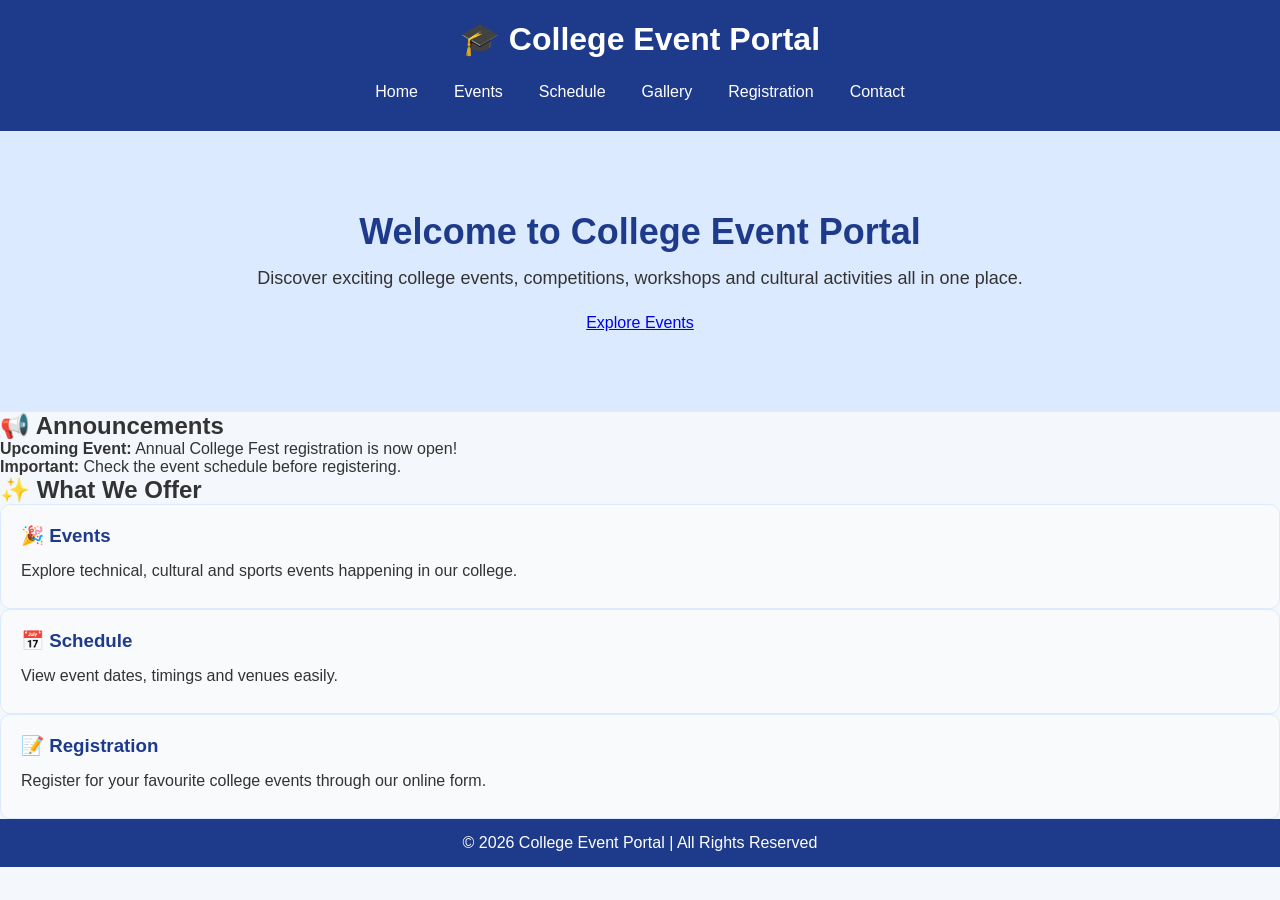
<file: index.html>
<!DOCTYPE html>
<html lang="en">
<head>
    <meta charset="UTF-8">
    <meta name="viewport" content="width=device-width, initial-scale=1.0">
    <title>College Event Portal</title>

    <link rel="stylesheet" href="style.css">
</head>

<body>

<header>
    <h1>🎓 College Event Portal</h1>

    <nav>
        <a href="index.html">Home</a>
        <a href="events.html">Events</a>
        <a href="schedule.html">Schedule</a>
        <a href="gallery.html">Gallery</a>
        <a href="registration.html">Registration</a>
        <a href="contact.html">Contact</a>
    </nav>
</header>

<main>

    <section class="hero">
        <h2>Welcome to College Event Portal</h2>

        <p>
            Discover exciting college events, competitions,
            workshops and cultural activities all in one place.
        </p>

        <a href="events.html" class="btn">Explore Events</a>
    </section>

    <section>
        <h2 class="page-title">📢 Announcements</h2>

        <div class="announcement">
            <strong>Upcoming Event:</strong>
            Annual College Fest registration is now open!
        </div>

        <div class="announcement">
            <strong>Important:</strong>
            Check the event schedule before registering.
        </div>
    </section>

    <section>
        <h2 class="page-title">✨ What We Offer</h2>

        <div class="card-container">

            <div class="card">
                <h3>🎉 Events</h3>
                <p>
                    Explore technical, cultural and sports events
                    happening in our college.
                </p>
            </div>

            <div class="card">
                <h3>📅 Schedule</h3>
                <p>
                    View event dates, timings and venues
                    easily.
                </p>
            </div>

            <div class="card">
                <h3>📝 Registration</h3>
                <p>
                    Register for your favourite college events
                    through our online form.
                </p>
            </div>

        </div>
    </section>

</main>

<footer>
    <p>© 2026 College Event Portal | All Rights Reserved</p>
</footer>

<script src="script.js"></script>

</body>
</html>
</file>
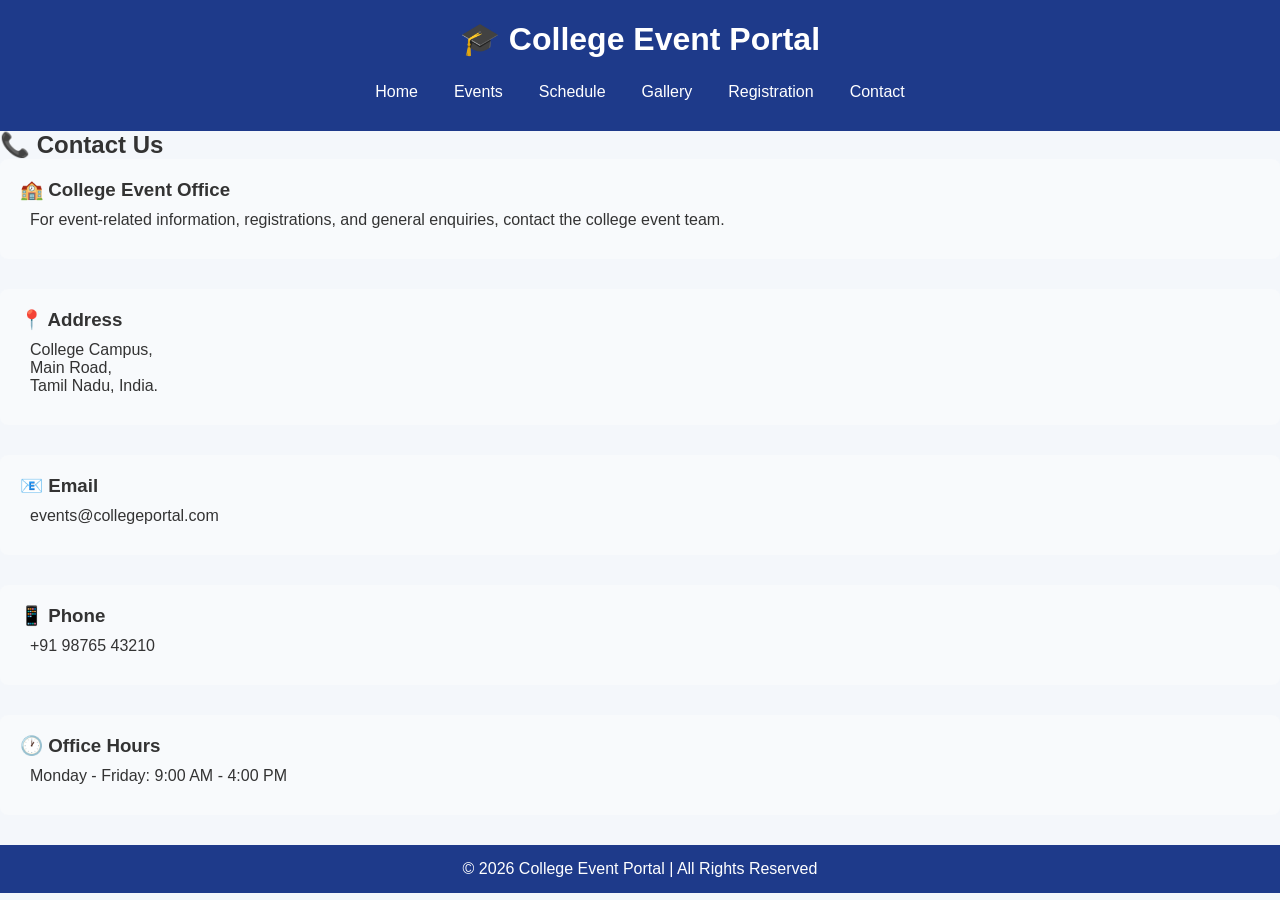
<file: contact.html>
<!DOCTYPE html>
<html lang="en">
<head>
    <meta charset="UTF-8">
    <meta name="viewport" content="width=device-width, initial-scale=1.0">

    <title>Contact - College Event Portal</title>

    <link rel="stylesheet" href="style.css">
</head>

<body>

<header>
    <h1>🎓 College Event Portal</h1>

    <nav>
        <a href="index.html">Home</a>
        <a href="events.html">Events</a>
        <a href="schedule.html">Schedule</a>
        <a href="gallery.html">Gallery</a>
        <a href="registration.html">Registration</a>
        <a href="contact.html">Contact</a>
    </nav>
</header>

<main>

    <h2 class="page-title">📞 Contact Us</h2>

    <div class="contact-box">
        <h3>🏫 College Event Office</h3>
        <p>
            For event-related information, registrations,
            and general enquiries, contact the college event team.
        </p>
    </div>

    <div class="contact-box">
        <h3>📍 Address</h3>
        <p>
            College Campus,<br>
            Main Road,<br>
            Tamil Nadu, India.
        </p>
    </div>

    <div class="contact-box">
        <h3>📧 Email</h3>
        <p>events@collegeportal.com</p>
    </div>

    <div class="contact-box">
        <h3>📱 Phone</h3>
        <p>+91 98765 43210</p>
    </div>

    <div class="contact-box">
        <h3>🕐 Office Hours</h3>
        <p>
            Monday - Friday: 9:00 AM - 4:00 PM
        </p>
    </div>

</main>

<footer>
    <p>© 2026 College Event Portal | All Rights Reserved</p>
</footer>

<script src="script.js"></script>

</body>
</html>
</file>
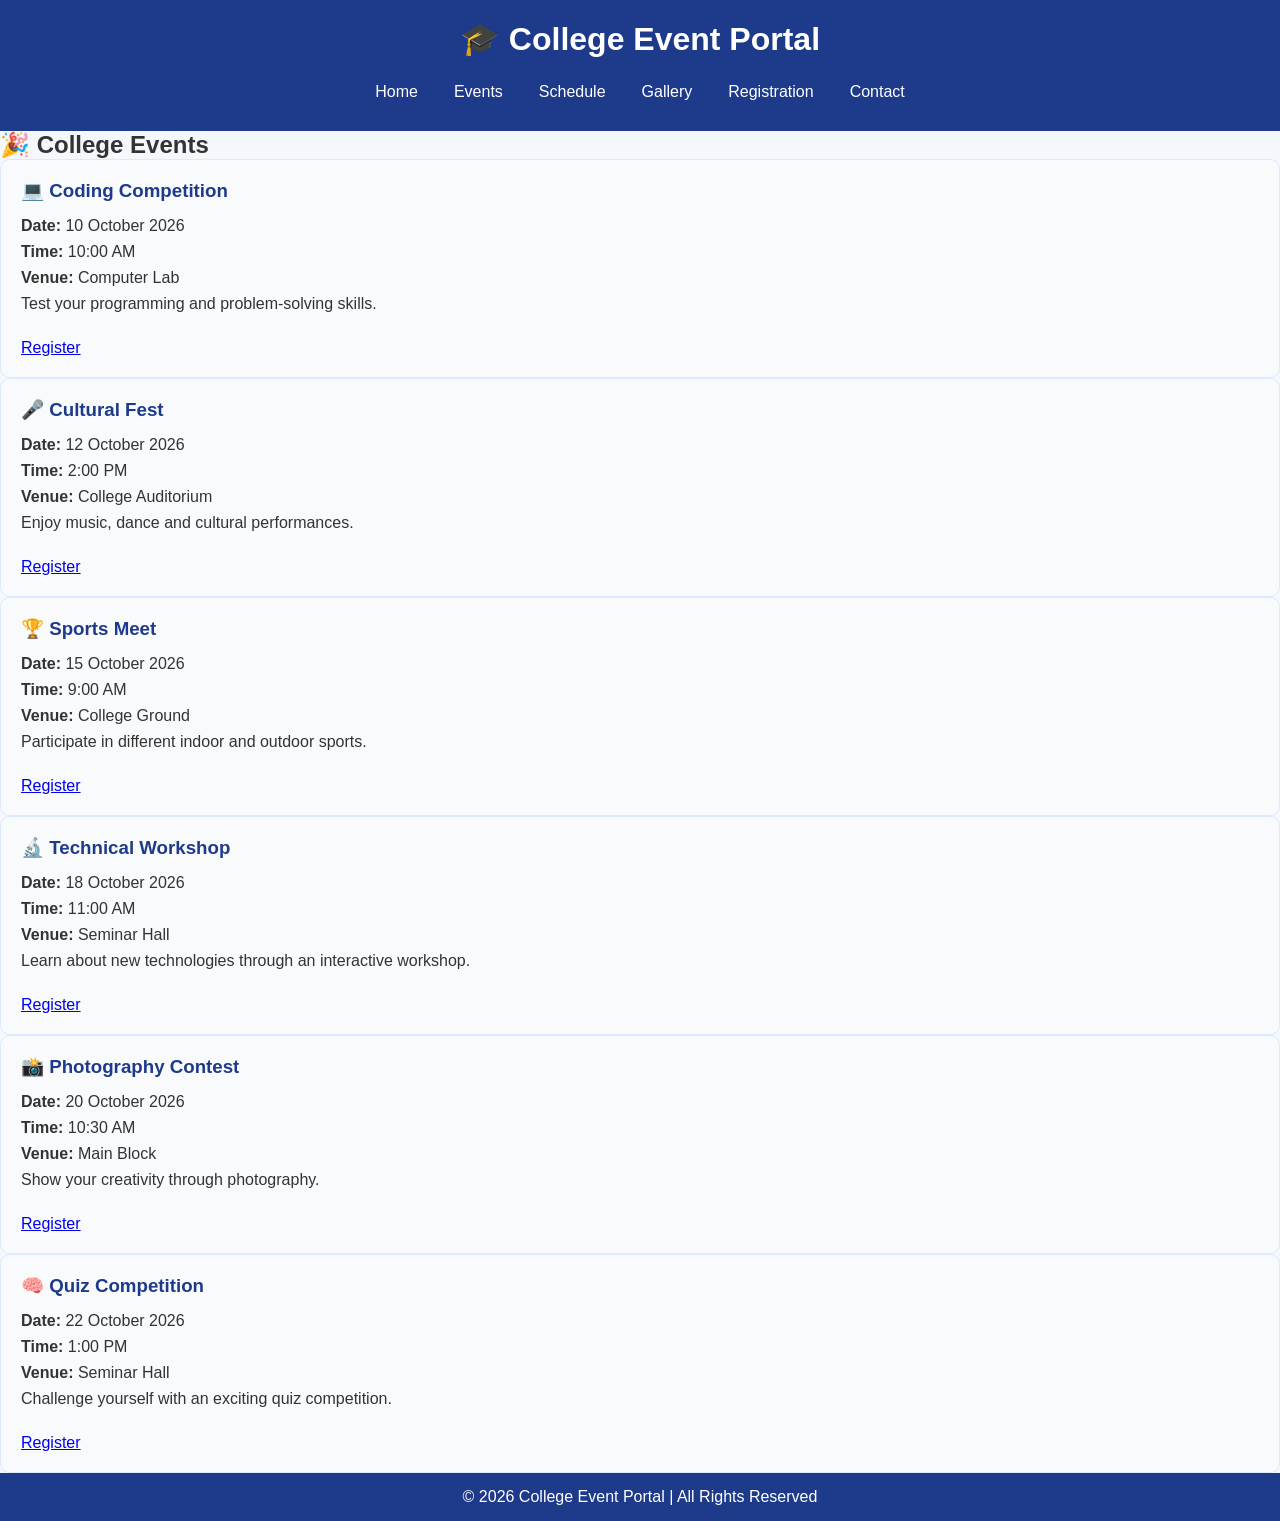
<file: events.html>
<!DOCTYPE html>
<html lang="en">
<head>
    <meta charset="UTF-8">
    <meta name="viewport" content="width=device-width, initial-scale=1.0">
    <title>Events - College Event Portal</title>
    <link rel="stylesheet" href="style.css">
</head>

<body>

<header>
    <h1>🎓 College Event Portal</h1>

    <nav>
        <a href="index.html">Home</a>
        <a href="events.html">Events</a>
        <a href="schedule.html">Schedule</a>
        <a href="gallery.html">Gallery</a>
        <a href="registration.html">Registration</a>
        <a href="contact.html">Contact</a>
    </nav>
</header>

<main>

    <h2 class="page-title">🎉 College Events</h2>

    <div class="card-container">

        <div class="card">
            <h3>💻 Coding Competition</h3>
            <p><strong>Date:</strong> 10 October 2026</p>
            <p><strong>Time:</strong> 10:00 AM</p>
            <p><strong>Venue:</strong> Computer Lab</p>
            <p>Test your programming and problem-solving skills.</p>
            <br>
            <a href="registration.html" class="btn">Register</a>
        </div>

        <div class="card">
            <h3>🎤 Cultural Fest</h3>
            <p><strong>Date:</strong> 12 October 2026</p>
            <p><strong>Time:</strong> 2:00 PM</p>
            <p><strong>Venue:</strong> College Auditorium</p>
            <p>Enjoy music, dance and cultural performances.</p>
            <br>
            <a href="registration.html" class="btn">Register</a>
        </div>

        <div class="card">
            <h3>🏆 Sports Meet</h3>
            <p><strong>Date:</strong> 15 October 2026</p>
            <p><strong>Time:</strong> 9:00 AM</p>
            <p><strong>Venue:</strong> College Ground</p>
            <p>Participate in different indoor and outdoor sports.</p>
            <br>
            <a href="registration.html" class="btn">Register</a>
        </div>

        <div class="card">
            <h3>🔬 Technical Workshop</h3>
            <p><strong>Date:</strong> 18 October 2026</p>
            <p><strong>Time:</strong> 11:00 AM</p>
            <p><strong>Venue:</strong> Seminar Hall</p>
            <p>Learn about new technologies through an interactive workshop.</p>
            <br>
            <a href="registration.html" class="btn">Register</a>
        </div>

        <div class="card">
            <h3>📸 Photography Contest</h3>
            <p><strong>Date:</strong> 20 October 2026</p>
            <p><strong>Time:</strong> 10:30 AM</p>
            <p><strong>Venue:</strong> Main Block</p>
            <p>Show your creativity through photography.</p>
            <br>
            <a href="registration.html" class="btn">Register</a>
        </div>

        <div class="card">
            <h3>🧠 Quiz Competition</h3>
            <p><strong>Date:</strong> 22 October 2026</p>
            <p><strong>Time:</strong> 1:00 PM</p>
            <p><strong>Venue:</strong> Seminar Hall</p>
            <p>Challenge yourself with an exciting quiz competition.</p>
            <br>
            <a href="registration.html" class="btn">Register</a>
        </div>

    </div>

</main>

<footer>
    <p>© 2026 College Event Portal | All Rights Reserved</p>
</footer>

<script src="script.js"></script>

</body>
</html>
</file>
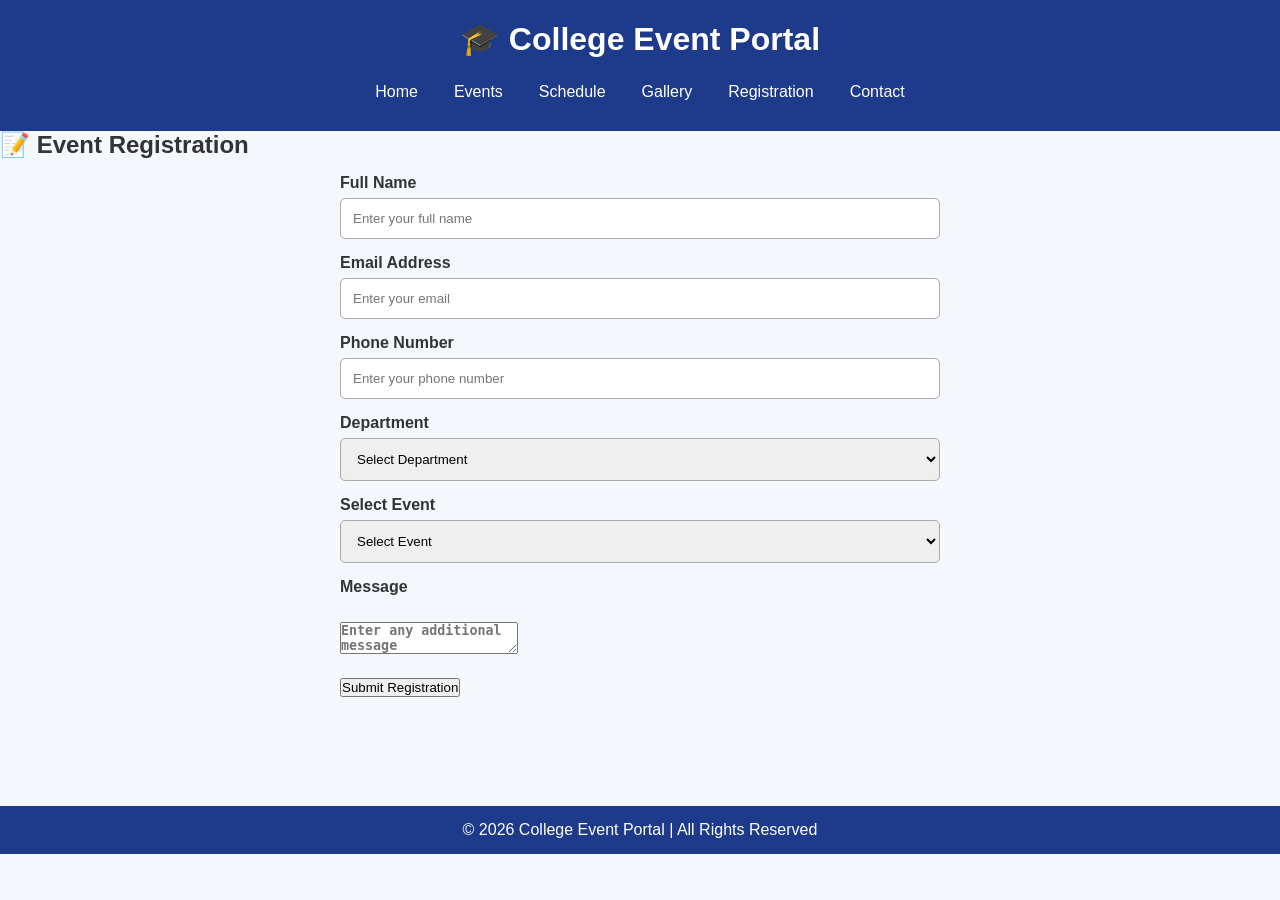
<file: registration.html>
<!DOCTYPE html>
<html lang="en">
<head>
    <meta charset="UTF-8">
    <meta name="viewport" content="width=device-width, initial-scale=1.0">
    <title>Registration - College Event Portal</title>

    <link rel="stylesheet" href="style.css">
</head>

<body>

<header>
    <h1>🎓 College Event Portal</h1>

    <nav>
        <a href="index.html">Home</a>
        <a href="events.html">Events</a>
        <a href="schedule.html">Schedule</a>
        <a href="gallery.html">Gallery</a>
        <a href="registration.html">Registration</a>
        <a href="contact.html">Contact</a>
    </nav>
</header>

<main>

    <h2 class="page-title">📝 Event Registration</h2>

    <form id="registrationForm">

        <div class="form-group">
            <label for="name">Full Name</label>
            <input type="text" id="name" name="name"
                   placeholder="Enter your full name" required>
        </div>

        <div class="form-group">
            <label for="email">Email Address</label>
            <input type="email" id="email" name="email"
                   placeholder="Enter your email" required>
        </div>

        <div class="form-group">
            <label for="phone">Phone Number</label>
            <input type="tel" id="phone" name="phone"
                   placeholder="Enter your phone number"
                   pattern="[0-9]{10}" required>
        </div>

        <div class="form-group">
            <label for="department">Department</label>

            <select id="department" name="department" required>
                <option value="">Select Department</option>
                <option value="ECE">ECE</option>
                <option value="CSE">CSE</option>
                <option value="EEE">EEE</option>
                <option value="MECH">Mechanical</option>
                <option value="CIVIL">Civil</option>
                <option value="IT">Information Technology</option>
            </select>
        </div>

        <div class="form-group">
            <label for="event">Select Event</label>

            <select id="event" name="event" required>
                <option value="">Select Event</option>
                <option value="Coding Competition">
                    Coding Competition
                </option>
                <option value="Cultural Fest">
                    Cultural Fest
                </option>
                <option value="Sports Meet">
                    Sports Meet
                </option>
                <option value="Technical Workshop">
                    Technical Workshop
                </option>
                <option value="Photography Contest">
                    Photography Contest
                </option>
                <option value="Quiz Competition">
                    Quiz Competition
                </option>
            </select>
        </div>

        <div class="form-group">
            <label for="message">Message</label>

            <textarea id="message" name="message"
                      placeholder="Enter any additional message"></textarea>
        </div>

        <button type="submit" class="btn">
            Submit Registration
        </button>

    </form>

</main>

<footer>
    <p>© 2026 College Event Portal | All Rights Reserved</p>
</footer>

<script src="script.js"></script>

</body>
</html>
</file>
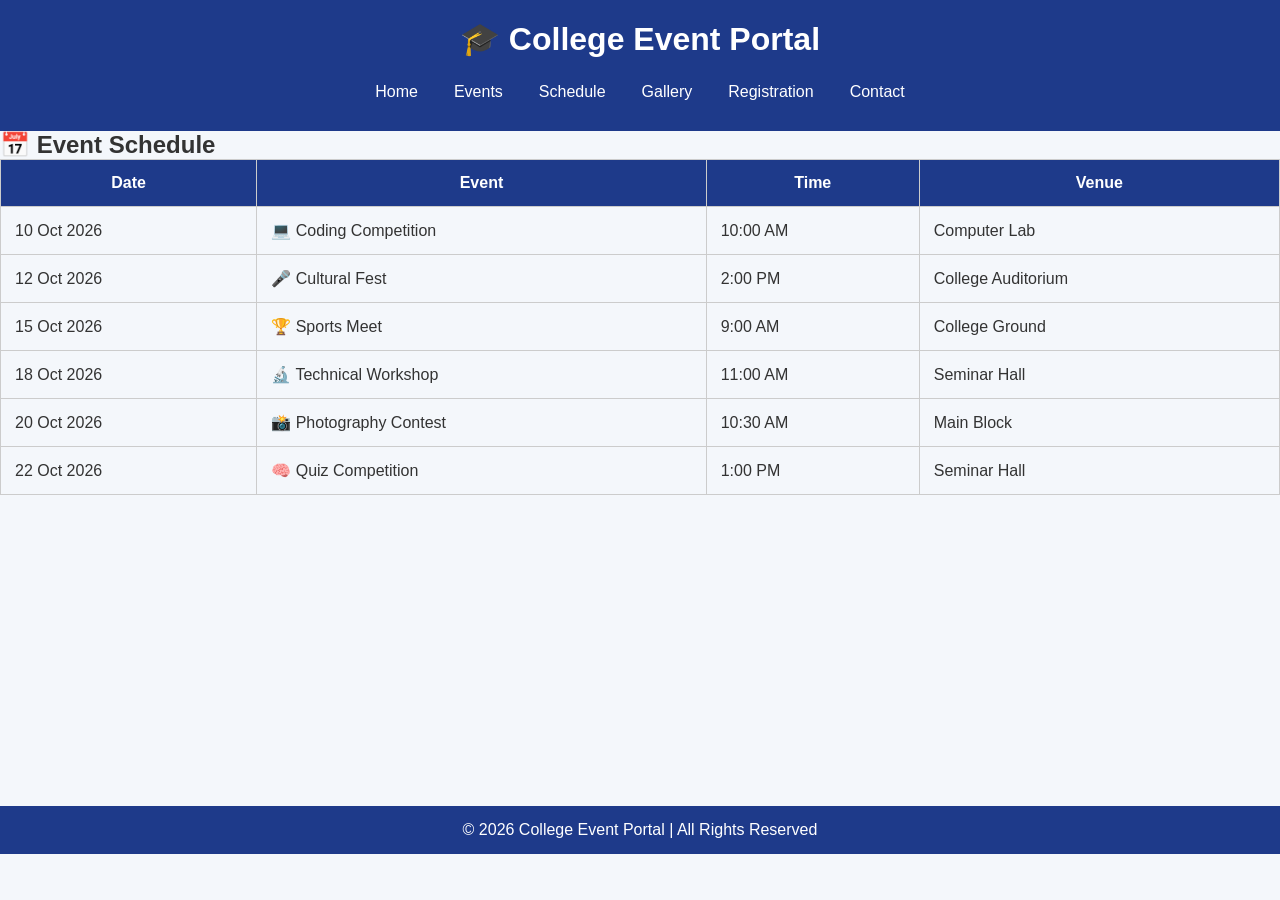
<file: schedule.html>
<!DOCTYPE html>
<html lang="en">
<head>
    <meta charset="UTF-8">
    <meta name="viewport" content="width=device-width, initial-scale=1.0">
    <title>Schedule - College Event Portal</title>

    <link rel="stylesheet" href="style.css">
</head>

<body>

<header>
    <h1>🎓 College Event Portal</h1>

    <nav>
        <a href="index.html">Home</a>
        <a href="events.html">Events</a>
        <a href="schedule.html">Schedule</a>
        <a href="gallery.html">Gallery</a>
        <a href="registration.html">Registration</a>
        <a href="contact.html">Contact</a>
    </nav>
</header>

<main>

    <h2 class="page-title">📅 Event Schedule</h2>

    <div class="table-container">

        <table>
            <thead>
                <tr>
                    <th>Date</th>
                    <th>Event</th>
                    <th>Time</th>
                    <th>Venue</th>
                </tr>
            </thead>

            <tbody>
                <tr>
                    <td>10 Oct 2026</td>
                    <td>💻 Coding Competition</td>
                    <td>10:00 AM</td>
                    <td>Computer Lab</td>
                </tr>

                <tr>
                    <td>12 Oct 2026</td>
                    <td>🎤 Cultural Fest</td>
                    <td>2:00 PM</td>
                    <td>College Auditorium</td>
                </tr>

                <tr>
                    <td>15 Oct 2026</td>
                    <td>🏆 Sports Meet</td>
                    <td>9:00 AM</td>
                    <td>College Ground</td>
                </tr>

                <tr>
                    <td>18 Oct 2026</td>
                    <td>🔬 Technical Workshop</td>
                    <td>11:00 AM</td>
                    <td>Seminar Hall</td>
                </tr>

                <tr>
                    <td>20 Oct 2026</td>
                    <td>📸 Photography Contest</td>
                    <td>10:30 AM</td>
                    <td>Main Block</td>
                </tr>

                <tr>
                    <td>22 Oct 2026</td>
                    <td>🧠 Quiz Competition</td>
                    <td>1:00 PM</td>
                    <td>Seminar Hall</td>
                </tr>
            </tbody>
        </table>

    </div>

</main>

<footer>
    <p>© 2026 College Event Portal | All Rights Reserved</p>
</footer>

<script src="script.js"></script>

</body>
</html>
</file>
<file: style.css>
* {
    margin: 0;
    padding: 0;
    box-sizing: border-box;
}

body {
    font-family: Arial, sans-serif;
    background-color: #f4f7fb;
    color: #333;
}

/* Header */

header {
    background-color: #1e3a8a;
    color: white;
    padding: 20px;
    text-align: center;
}

header h1 {
    margin-bottom: 15px;
}

/* Navigation */

nav {
    display: flex;
    justify-content: center;
    flex-wrap: wrap;
    gap: 8px;
}

nav a {
    color: white;
    text-decoration: none;
    padding: 10px 14px;
    border-radius: 5px;
}

nav a:hover {
    background-color: #2563eb;
}

/* Main */

main {
    min-height: 75vh;
}

/* Home */

.hero {
    text-align: center;
    padding: 80px 20px;
    background-color: #dbeafe;
}

.hero h2 {
    color: #1e3a8a;
    font-size: 36px;
    margin-bottom: 15px;
}

.hero p {
    font-size: 18px;
    margin-bottom: 25px;
}

/* Common container */

.container {
    max-width: 1000px;
    margin: 40px auto;
    padding: 30px;
    background-color: white;
    border-radius: 10px;
    text-align: center;
}

.container h2 {
    color: #1e3a8a;
    margin-bottom: 25px;
}

.container p {
    line-height: 1.6;
}

/* Buttons */

.button {
    display: inline-block;
    background-color: #1e3a8a;
    color: white;
    text-decoration: none;
    padding: 11px 20px;
    border: none;
    border-radius: 6px;
    cursor: pointer;
    margin-top: 10px;
}

.button:hover {
    background-color: #2563eb;
}

/* Event cards */

.cards {
    display: grid;
    grid-template-columns: repeat(3, 1fr);
    gap: 20px;
}

.card {
    background-color: #f8fafc;
    border: 1px solid #dbeafe;
    border-radius: 10px;
    padding: 20px;
    text-align: left;
}

.card h3 {
    color: #1e3a8a;
    margin-bottom: 15px;
}

.card p {
    margin: 8px 0;
}

/* Schedule */

table {
    width: 100%;
    border-collapse: collapse;
}

th {
    background-color: #1e3a8a;
    color: white;
}

th,
td {
    border: 1px solid #ccc;
    padding: 14px;
}

/* Gallery */

.gallery {
    display: grid;
    grid-template-columns: repeat(3, 1fr);
    gap: 20px;
}

.gallery-item {
    background-color: #f8fafc;
    border-radius: 10px;
    padding: 30px 15px;
    border: 1px solid #dbeafe;
}

.gallery-icon {
    font-size: 60px;
    margin-bottom: 15px;
}

.gallery-item h3 {
    color: #1e3a8a;
    margin-bottom: 10px;
}

/* Registration */

form {
    max-width: 600px;
    margin: auto;
    text-align: left;
}

form label {
    display: block;
    font-weight: bold;
    margin-top: 15px;
    margin-bottom: 6px;
}

form input,
form select {
    width: 100%;
    padding: 12px;
    border: 1px solid #aaa;
    border-radius: 5px;
}

form button {
    margin-top: 20px;
}

#message {
    margin-top: 20px;
    font-weight: bold;
}

/* Contact */

.contact-box {
    background-color: #f8fafc;
    padding: 20px;
    border-radius: 8px;
    margin-bottom: 30px;
}

.contact-box p {
    margin: 10px;
}

/* Footer */

footer {
    background-color: #1e3a8a;
    color: white;
    text-align: center;
    padding: 15px;
}

/* Responsive design */

@media (max-width: 768px) {

    .cards {
        grid-template-columns: 1fr;
    }

    .gallery {
        grid-template-columns: 1fr;
    }

    .container {
        margin: 20px;
    }

    .hero h2 {
        font-size: 28px;
    }
}

@media (max-width: 600px) {

    nav {
        flex-direction: column;
        align-items: center;
    }

    nav a {
        width: 180px;
    }

    table {
        font-size: 13px;
    }
}
</file>
